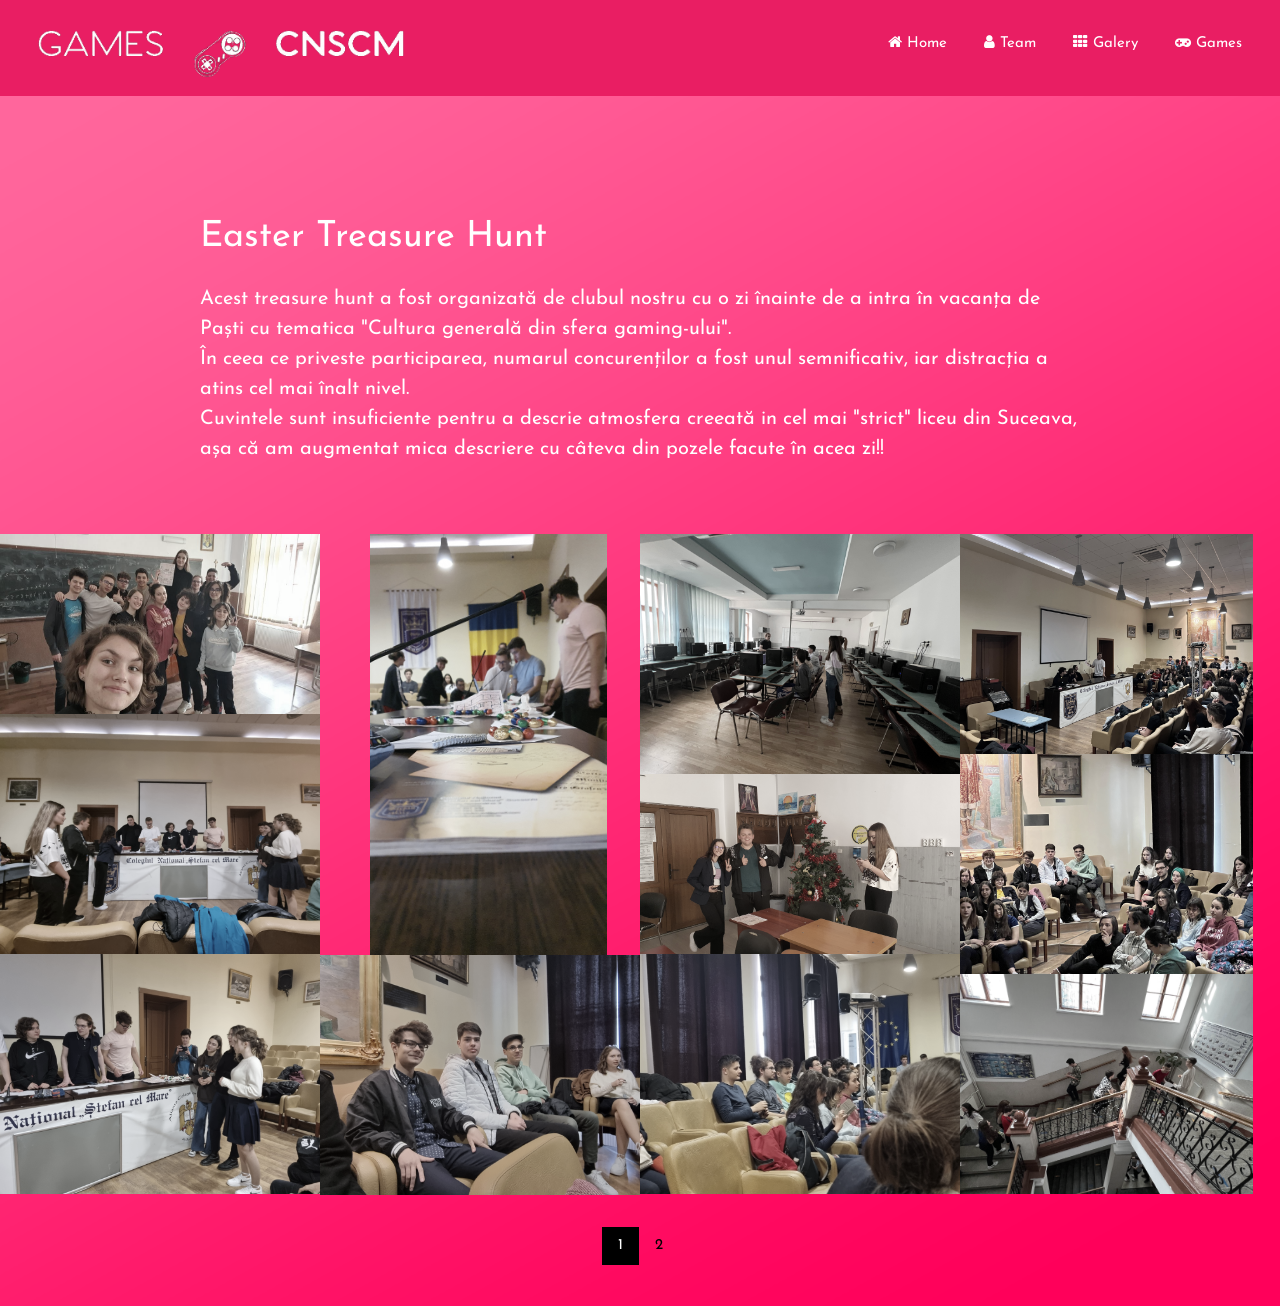
<file: galery.html>
<!DOCTYPE html>
<html lang="en">
  <head>
    <meta charset="utf-8" />
    <meta name="viewport" content="width=device-width, initial-scale=1" />
    <link rel="stylesheet" href="https://www.w3schools.com/w3css/4/w3.css">
    <link rel="stylesheet" href="https://fonts.googleapis.com/css?family=Syne"/>
    <link rel="stylesheet" href="https://fonts.googleapis.com/css?family=Raleway">
    <link href="https://fonts.googleapis.com/css?family=Josefin+Sans" rel="stylesheet">
    <link rel="stylesheet" href="https://cdnjs.cloudflare.com/ajax/libs/font-awesome/4.7.0/css/font-awesome.min.css">
	<link rel="stylesheet" href="https://www.w3schools.com/lib/w3-colors-2021.css">
	<link rel="stylesheet" href="https://cdnjs.cloudflare.com/ajax/libs/font-awesome/4.7.0/css/font-awesome.min.css">
    <title>Games && Apps CNSCM Gallery</title>
    
    <style>
body {
        background-image: url(altepoze/rozaliuu.png); /* The image used for background*/
        background-repeat: no-repeat; /* Do not repeat the image */
        background-position: center; /* Center the image */
        background-size: cover; /* Resize the background image to cover the entire container */
        font-family: "Josefin Sans", sans-serif;
        box-sizing: border-box;
      }
.container-fluid{
  height: 100%;
  margin: 0;
  padding: 0;
  width: 100%;
  background: #FFF;
}

/* navbar */
nav{
  color: #FFF;
  float: right;
  margin:30px 90px;
  margin-bottom: 10px;
}
nav ul{
  list-style: none;
}
nav ul li {
  float: left;
  transition: .3s;
}
nav ul li a{
  text-decoration: none;
  color: #EFEEF5;
  transition: .5;
  font-size: 15px;
  margin-left:16px;
}
nav ul li:hover a{
  text-decoration: none;
  color: #591BC5;;
}
nav ul li:hover{
  height: 45px;
  padding-top: 30px;
  margin-top: -30px;
 background: #EFEEF5;
  text-decoration: none;
  transform: skew(15deg);
}
/* Logo */
.logo{
  width: 35px;
  height: 35px;
  margin-top: 25px;
  margin-left: 80px;
  float: left;
}
.logo span{
  color: #FFFFFF;
  font-size: 100%;
  line-height: 1.4;
  padding-left: 5px;
  font-weight: bold;
}
.imglogo {
  width: 80%;
  margin-top: 12px;
  margin-left: 20px;

  padding: 18px;
}

.divmarginsus {
  margin-top: 25px;
  margin-right: 22px;
}

.sidebarmargin {
  margin: 0;
}

.margintopforlines {
  margin-top: 22px;
}

.colorformenu {
  color: white;
}

.spacebetweenlogos {
    padding-right: 10px;
    padding-left: 10px;
}

.textpaddingupdown {
    padding-top: 10px;
    padding-bottom: 10px;
}
    </style>
  </head>

<body>
<div class="w3-top w3-pink">
  <div class="w3-nav-bar w3-card" id="myNavbar">
    <div class="w3-left w3-bar-item">
      <a href="index.html" class="w3-bar-item">
        <img src="altepoze/logo.png" class = "imglogo">
      </a>

      <a href="javascript:void(0)" class="w3-bar-item w3-button w3-right w3-hide-large w3-hide-medium colorformenu margintopforlines" onclick="w3_open()">
        <i class="fa fa-bars"></i>
      </a>
    </div>

    <!-- Right-sided navbar links -->
    <div class="w3-right w3-hide-small w3-bar-item divmarginsus colorformenu">
      <a href="index.html" class="w3-bar-item w3-button"><i class="fa fa-home"></i> Home</a>
      <a href="team.html" class="w3-bar-item w3-button"><i class="fa fa-user"></i> Team</a>
      <a href="galery.html" class="w3-bar-item w3-button"><i class="fa fa-th"></i> Galery</a>
      <a href="games.html" class="w3-bar-item w3-button"><i class="fa fa-gamepad"></i> Games</a>
    </div>
    <!-- Hide right-floated links on small screens and replace them with a menu icon -->
  </div>
</div>

<!-- Sidebar on small screens when clicking the menu icon -->
<nav class="w3-sidebar w3-bar-block w3-black w3-card w3-animate-left w3-hide-medium w3-hide-large sidebarmargin" style="display:none" id="mySidebar">
  <a href="javascript:void(0)" onclick="w3_close()" class="w3-bar-item w3-animate-right w3-button w3-large w3-padding-16">Close ×</a>
  <a href="index.html" class="w3-bar-item w3-button"><i class="fa fa-home"></i> Home</a>
  <a href="team.html" class="w3-bar-item w3-button"><i class="fa fa-user"></i> Team</a>
  <a href="galery.html" class="w3-bar-item w3-button"><i class="fa fa-th"></i> Galery</a>
  <a href="games.html" class="w3-bar-item w3-button"><i class="fa fa-gamepad"></i> Games</a>
</nav>    
    

<!-- !PAGE CONTENT! -->

<div class="container colorformenu" style="padding-top: 200px; padding-left:200px; padding-right:200px; font-size:20px;"> 
  <h1 style="font-family: Josefin Sans;">Easter Treasure Hunt</h1>
  <p>Acest treasure hunt a fost organizată de clubul nostru cu o zi înainte de a intra în vacanța de Paști cu tematica "Cultura generală din sfera gaming-ului".
  <br> În ceea ce priveste participarea, numarul concurenților a fost unul semnificativ, iar distracția a atins cel mai înalt nivel.
  <br> Cuvintele sunt insuficiente pentru a descrie atmosfera creeată in cel mai "strict" liceu din Suceava, așa că am augmentat mica descriere cu câteva din pozele facute în acea zi!!</p>
</div>


<div class="w3-main w3-content" style="max-width:1600px; margin-top:70px;">
  
  <!-- Photo grid -->
  <div class="w3-row w3-grayscale-min">
    <div class="w3-quarter">
      <img src="poze_galerie/IMG_20220414_195537_894.jpg" style="width:100%" onclick="onClick(this)" alt="Our team">
      <img src="poze_galerie/20220414_181538.jpg" style="width:100%" onclick="onClick(this)" >
      <img src="poze_galerie/20220414_181520.jpg" style="width:100%" onclick="onClick(this)" >
   </div>
    
   <div class="w3-quarter">
      <img src="poze_galerie/20220414_174206.jpg" style="width:74%;margin-left:50px" onclick="onClick(this)" >
      <img src="poze_galerie/20220414_154314.jpg" style="width:100%" onclick="onClick(this)" >
    </div>
    
    <div class="w3-quarter">
      <img src="poze_galerie/278436988_390475959607024_6838678839239286526_n.jpg" style="width:100%" onclick="onClick(this)" >
      <img src="poze_galerie/20220414_161429.jpg" style="width:100%" onclick="onClick(this)" >
      <img src="poze_galerie/20220414_154302.jpg" style="width:100%" onclick="onClick(this)" >
    </div>

    <div class="w3-quarter">
      <img src="poze_galerie/278164070_730132121317290_6541402850970958441_n.jpg" style="width:91.7%" onclick="onClick(this)" >
      <img src="poze_galerie/277832938_1062345750982460_626895937024028363_n.jpg" style="width:91.7%" onclick="onClick(this)" >
      <img src="poze_galerie/278072234_694349058660369_8736730713777789137_n.jpg" style="width:91.7%" onclick="onClick(this)" >
    </div>
  </div>

  <!-- Pagination -->
  <div class="w3-center w3-padding-32">
    <div class="w3-bar">
      <a href="#" class="w3-bar-item w3-black w3-button">1</a>
      <a href="galery2.html" class="w3-bar-item w3-button w3-hover-black">2</a>
    </div>
  </div>
  
  <!-- Modal for full size images on click-->
  <div id="modal01" class="w3-modal w3-black" style="padding-top:0" onclick="this.style.display='none'">
    <span class="w3-button w3-black w3-xlarge w3-display-topright">×</span>
    <div class="w3-modal-content w3-animate-zoom w3-center w3-transparent w3-padding-64">
      <img id="img01" class="w3-image">
      <p id="caption"></p>
    </div>
  </div>
  
<!-- End page content -->
</div>

<script>
// Script to open and close sidebar
function w3_open() {
  document.getElementById("mySidebar").style.display = "block";
  document.getElementById("myOverlay").style.display = "block";
}

function w3_close() {
  document.getElementById("mySidebar").style.display = "none";
  document.getElementById("myOverlay").style.display = "none";
}

// Modal Image Gallery
function onClick(element) {
  document.getElementById("img01").src = element.src;
  document.getElementById("modal01").style.display = "block";
  var captionText = document.getElementById("caption");
  captionText.innerHTML = element.alt;
}

</script>


</body>
</html>
</file>
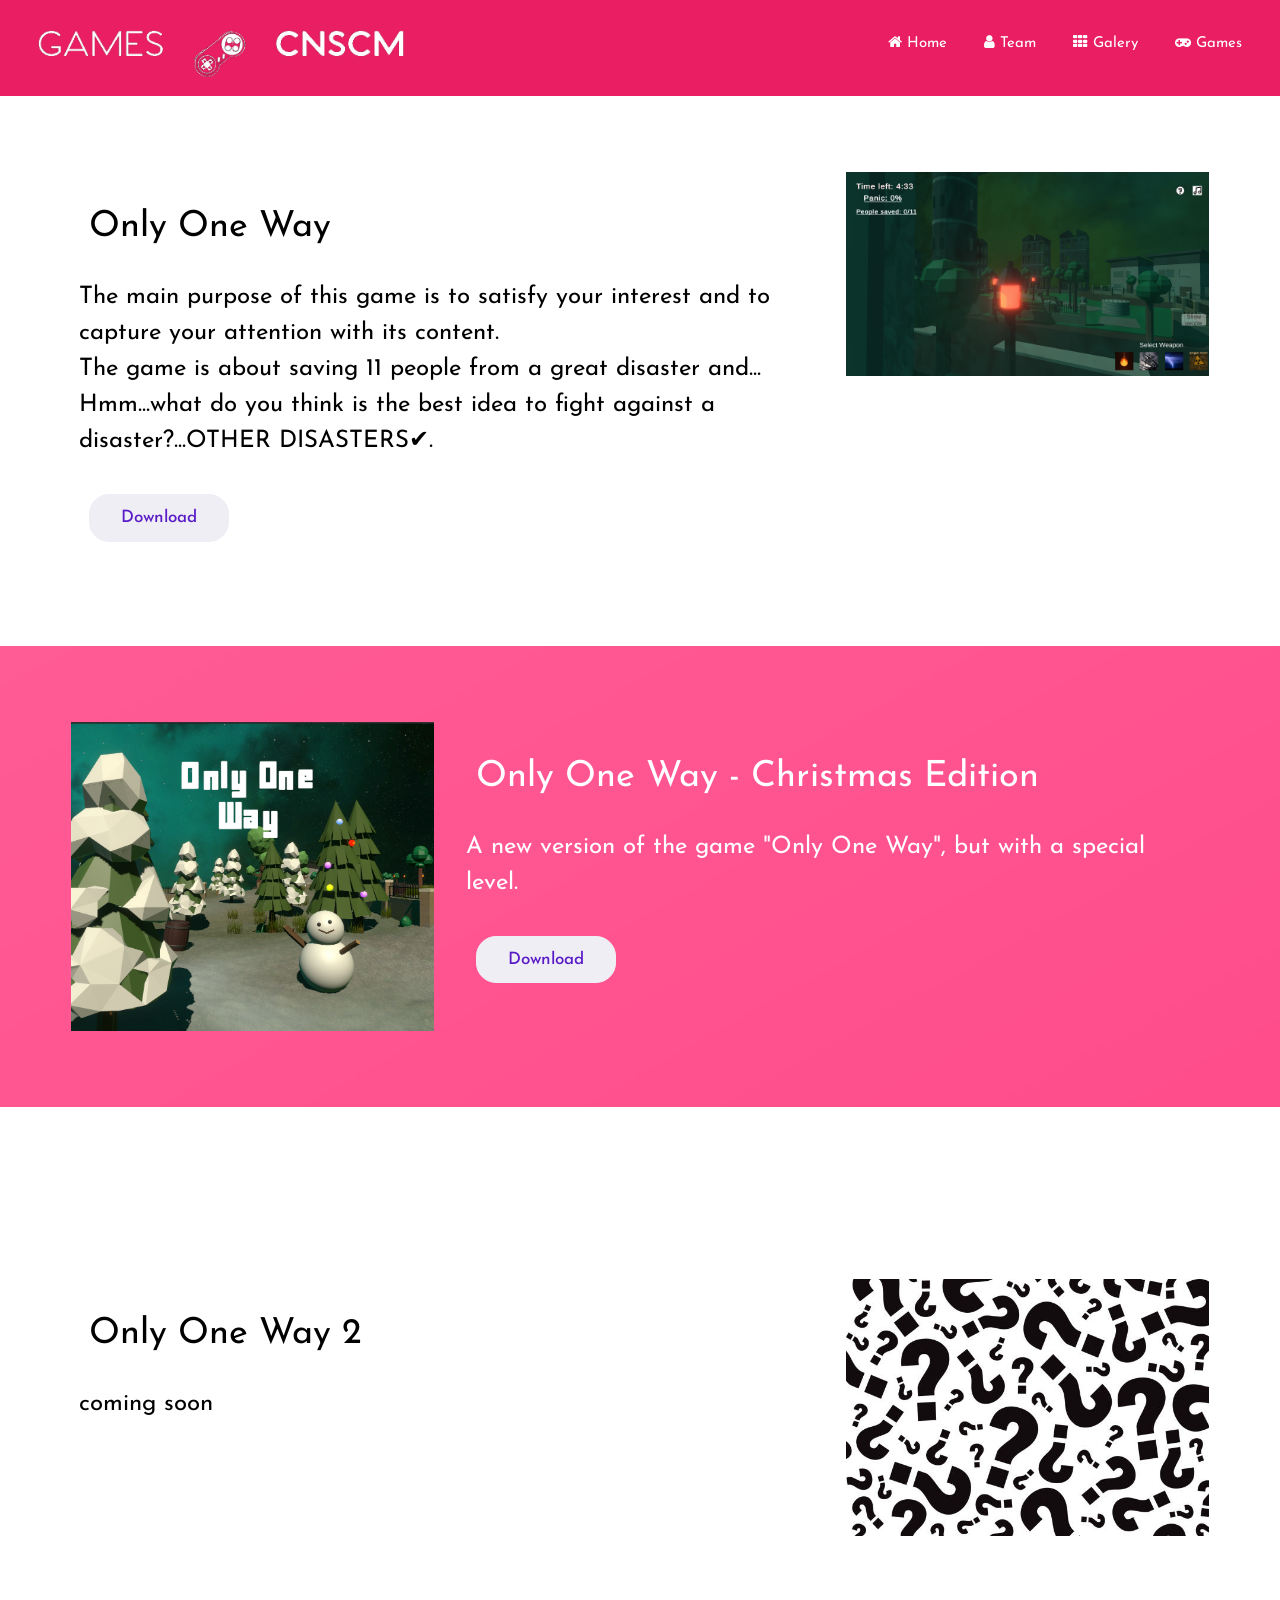
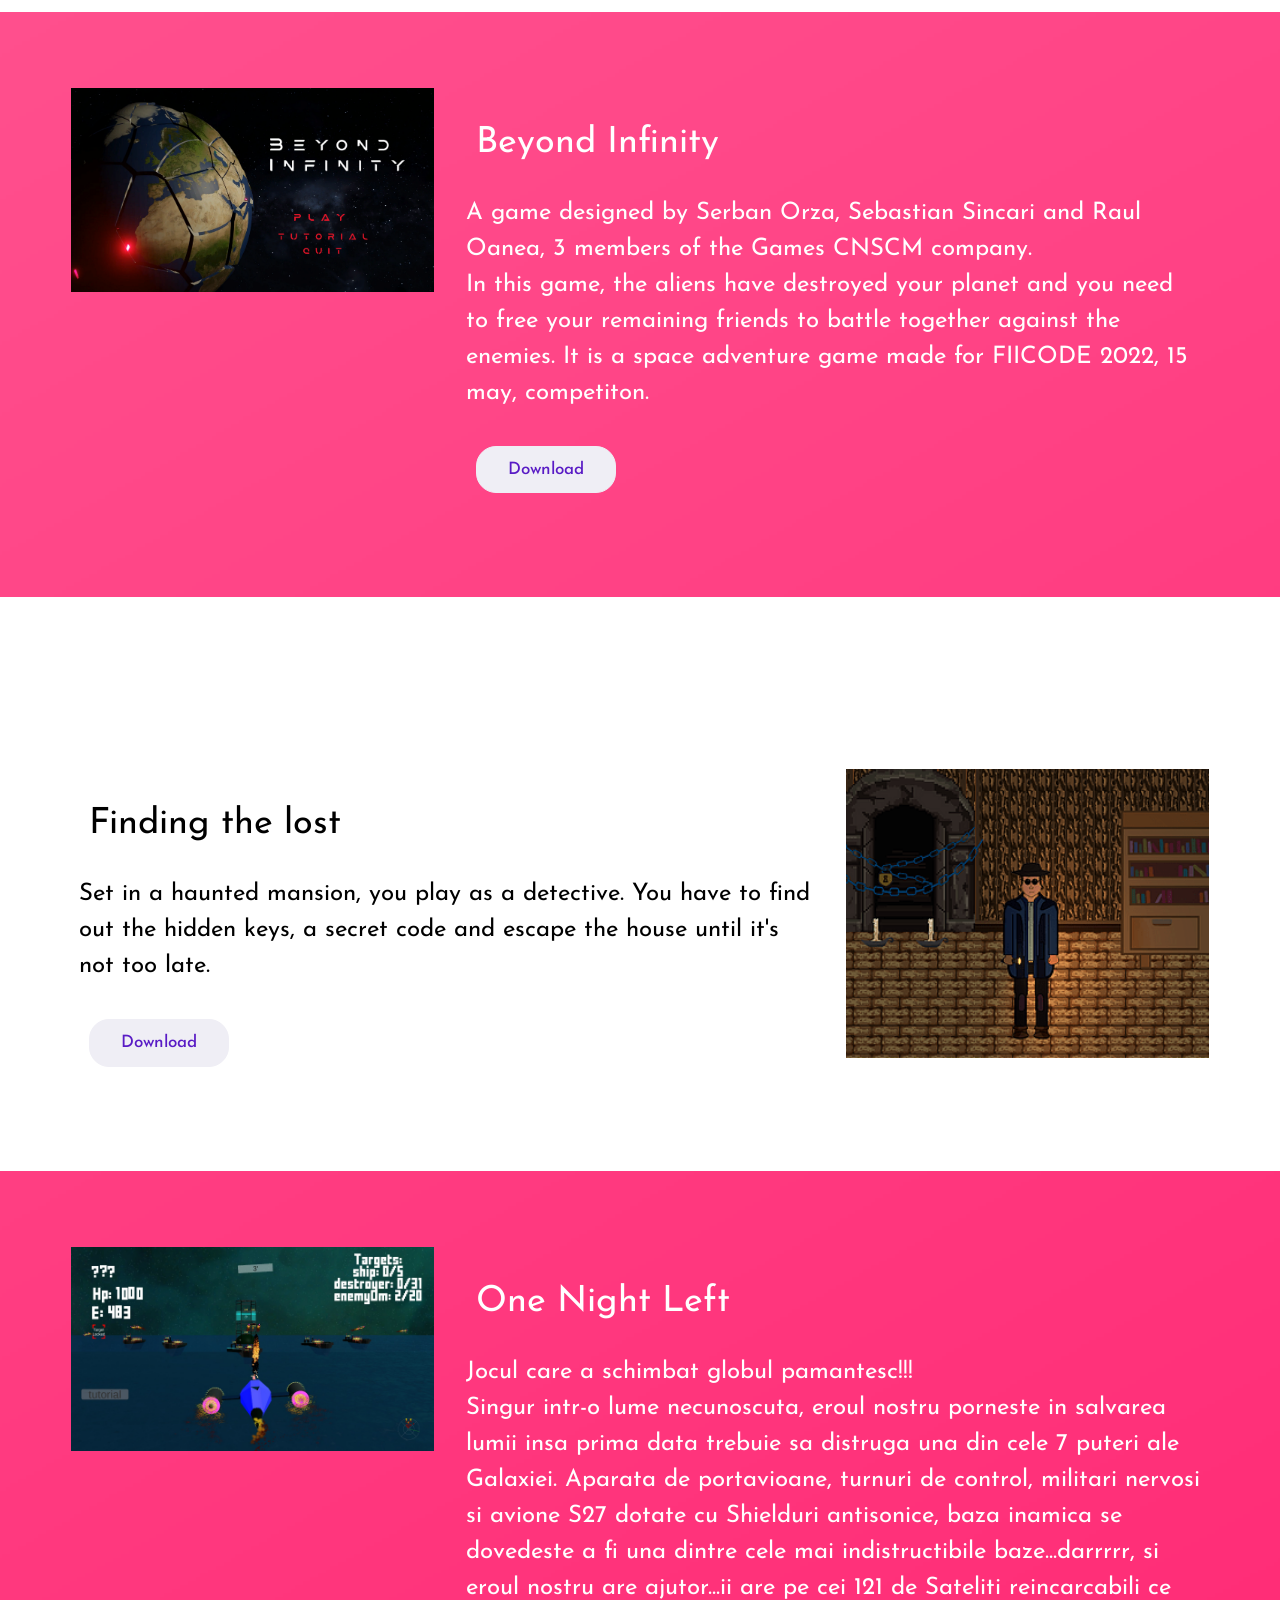
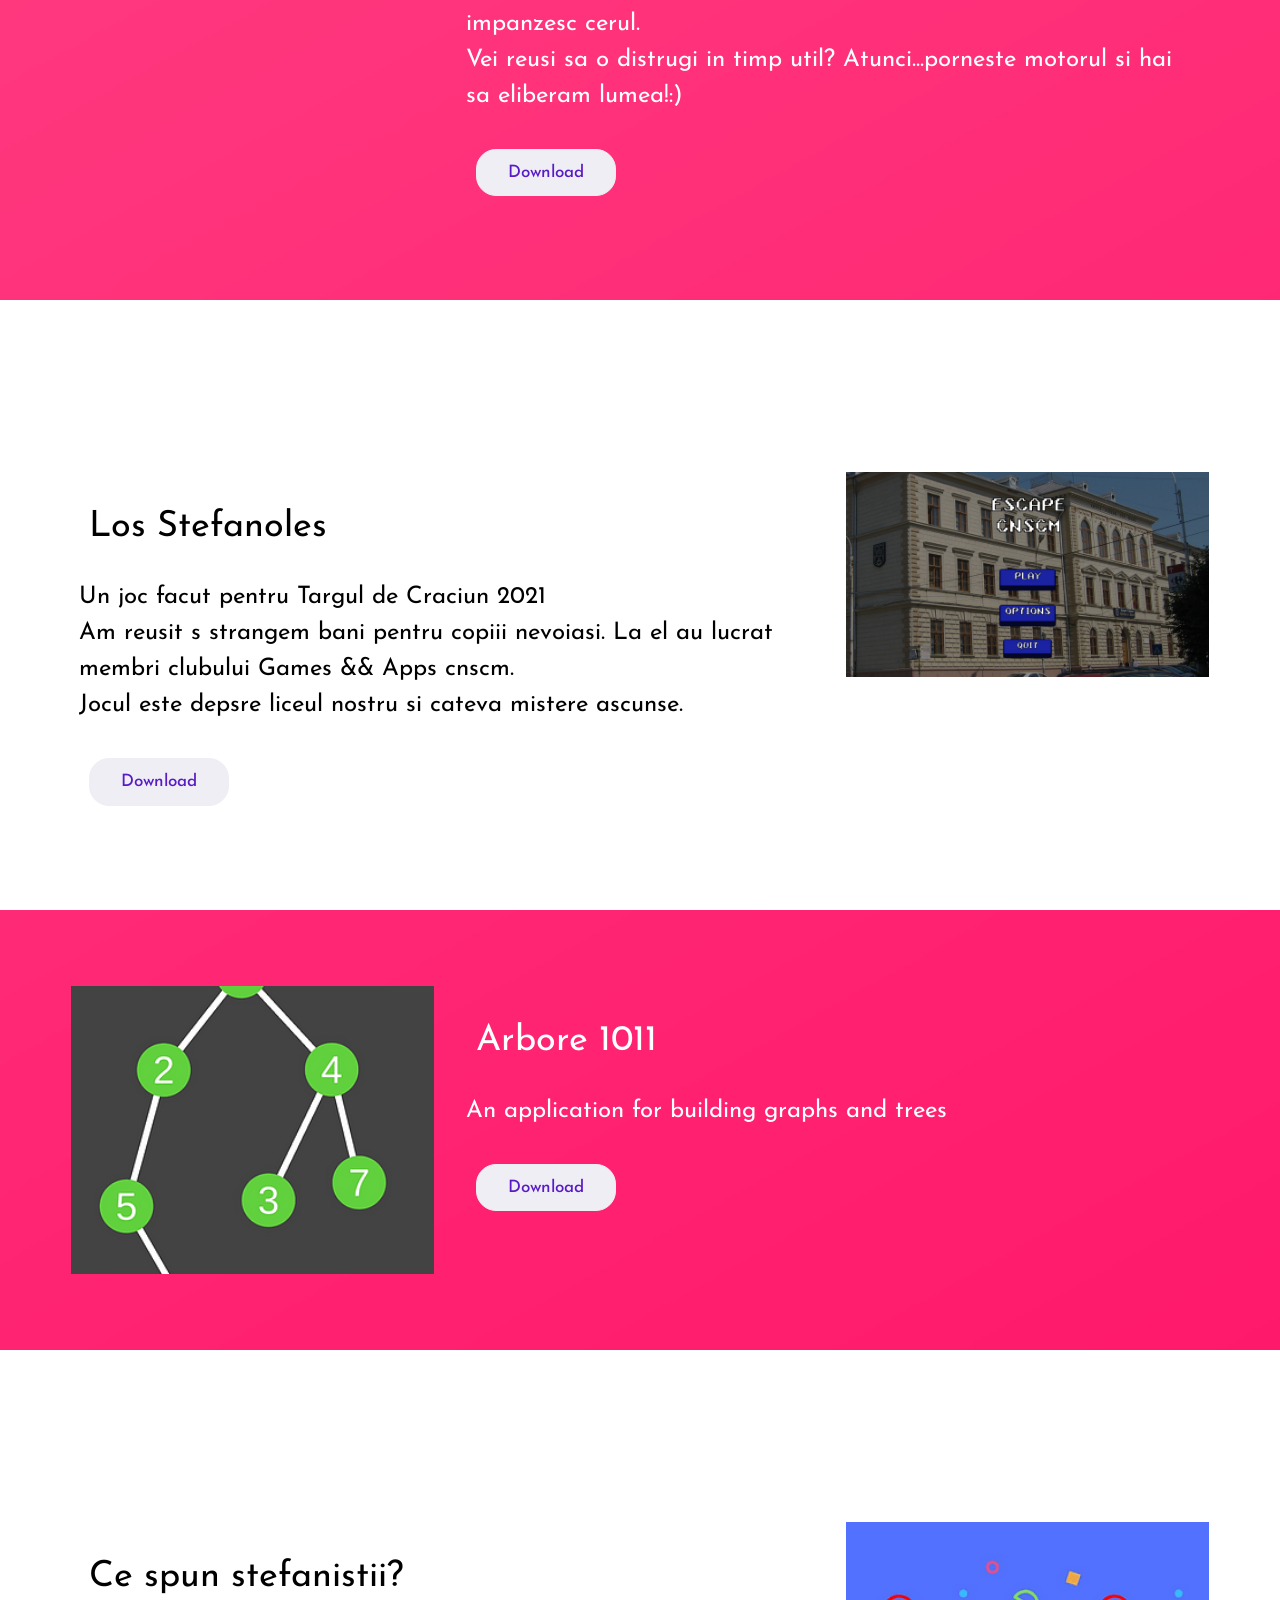
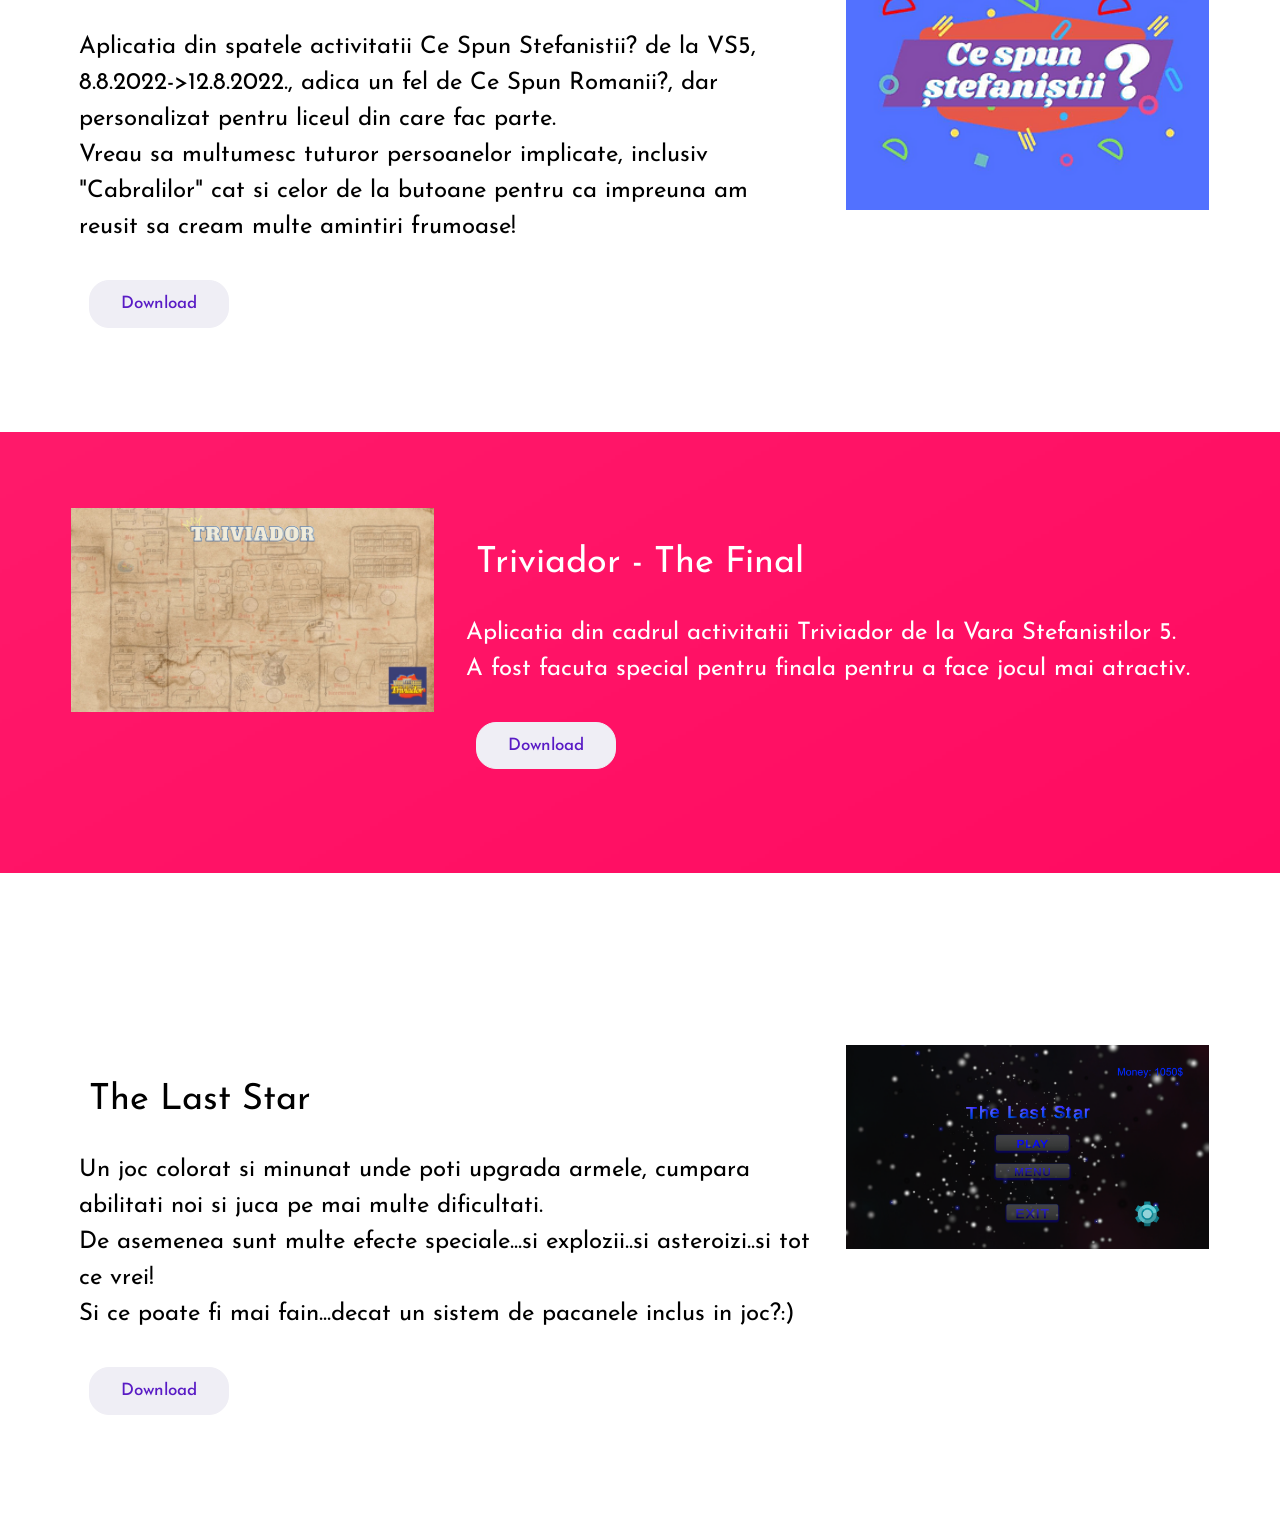
<file: games.html>
<!DOCTYPE html>
<html lang="en">
  <head>
    <meta charset="utf-8" />
    <meta name="viewport" content="width=device-width, initial-scale=1" />
    <link rel="stylesheet" href="https://www.w3schools.com/w3css/4/w3.css" />
    <link rel="stylesheet" href="https://fonts.googleapis.com/css?family=Syne"/>
    <link rel="stylesheet" href="https://fonts.googleapis.com/css?family=Raleway">
    <link href="https://fonts.googleapis.com/css?family=Josefin+Sans" rel="stylesheet">
    <link rel="stylesheet" href="https://cdnjs.cloudflare.com/ajax/libs/font-awesome/4.7.0/css/font-awesome.min.css">
    <title>Games && Apps CNSCM</title>
    <link rel="icon" type="image/x-icon" href="altepoze/favicon.ico">
    
    <style>

      body {
        background-image: url(altepoze/rozaliuu.png); /* The image used for background*/
        background-repeat: no-repeat; /* Do not repeat the image */
        background-position: center; /* Center the image */
        background-size: cover; /* Resize the background image to cover the entire container */
        font-family: "Josefin Sans", sans-serif;
        box-sizing: border-box;
      }

/* aici se baga butoanele */
button{
  width: 140px;
  margin:20px 10px;
  color: #591BC5;
  font-size: 17px;
  border:1px solid #EFEEF5;
  font-weight: 500;
  background: #EFEEF5;
  border-radius: 20px;
  padding: 10px;
  cursor:pointer;
  transition: .3s;
}
button:hover{
  border-radius: 0;
}



/* Float four columns side by side */
.column {
  float: left;
  width: 25%;
  padding: 0 10px;
}

/*adaug aici ce am pus nou*/
.container {
  padding: 64px;
}

.column-66 {
  float: left;
  width: 66.66666%;
  padding: 20px;
}

/* 1/3 column */
.column-33 {
  float: left;
  width: 33.33333%;
  padding: 20px;
}

/* Remove extra left and right margins, due to padding */
.row {margin: 0 -5px;}

/* Clear floats after the columns */
.row:after {
  content: "";
  display: table;
  clear: both;
}

/* Responsive columns */
@media screen and (max-width: 600px) {
  .column {
    width: 100%;
    display: block;
    margin-bottom: 20px;
  }
    .column-66,
  .column-33 {
    width: 100%;
    text-align: center;
  }
  img {
    margin: auto;
  }
}

.responsive {
  width: 100%;
  max-width: 463px;
  height: auto;
}


//de aici e background si navbar

.container-fluid{
  height: 100%;
  margin: 0;
  padding: 0;
  width: 100%;
  background: #FFF;
}

/* navbar */
nav{
  color: #FFF;
  float: right;
  margin:30px 90px;
  margin-bottom: 10px;
}
nav ul{
  list-style: none;
}
nav ul li {
  float: left;
  transition: .3s;
}
nav ul li a{
  text-decoration: none;
  color: #EFEEF5;
  transition: .5;
  font-size: 15px;
  margin-left:16px;
}
nav ul li:hover a{
  text-decoration: none;
  color: #591BC5;;
}
nav ul li:hover{
  height: 45px;
  padding-top: 30px;
  margin-top: -30px;
 background: #EFEEF5;
  text-decoration: none;
  transform: skew(15deg);
}
/* Logo */
.logo{
  width: 35px;
  height: 35px;
  margin-top: 25px;
  margin-left: 80px;
  float: left;
}
.logo span{
  color: #FFFFFF;
  font-size: 100%;
  line-height: 1.4;
  padding-left: 5px;
  font-weight: bold;
}
.imglogo {
  width: 80%;
  margin-top: 12px;
  margin-left: 20px;

  padding: 18px;
}

.divmarginsus {
  margin-top: 25px;
  margin-right: 22px;
}

.sidebarmargin {
  margin: 0;
}

.margintopforlines {
  margin-top: 22px;
}

.colorformenu {
  color: white;
}

.colorformenublack {
  color: black;
}

h1 {
  padding: 10px;
}
    </style>
  </head>

<body>

<div class="w3-top w3-pink">
  <div class="w3-nav-bar w3-card" id="myNavbar">
    <div class="w3-left w3-bar-item">
      <a href="index.html" class="w3-bar-item">
        <img src="altepoze/logo.png" class = "imglogo">
      </a>

      <a href="javascript:void(0)" class="w3-bar-item w3-button w3-right w3-hide-large w3-hide-medium colorformenu margintopforlines" onclick="w3_open()">
        <i class="fa fa-bars"></i>
      </a>
    </div>

    <!-- Right-sided navbar links -->
    <div class="w3-right w3-hide-small w3-bar-item divmarginsus colorformenu">
      <a href="index.html" class="w3-bar-item w3-button"><i class="fa fa-home"></i> Home</a>
      <a href="team.html" class="w3-bar-item w3-button"><i class="fa fa-user"></i> Team</a>
      <a href="galery.html" class="w3-bar-item w3-button"><i class="fa fa-th"></i> Galery</a>
      <a href="games.html" class="w3-bar-item w3-button"><i class="fa fa-gamepad"></i> Games</a>
    </div>
    <!-- Hide right-floated links on small screens and replace them with a menu icon -->
  </div>
</div>

<!-- Sidebar on small screens when clicking the menu icon -->
<nav class="w3-sidebar w3-bar-block w3-black w3-card w3-animate-left w3-hide-medium w3-hide-large sidebarmargin" style="display:none" id="mySidebar">
  <a href="javascript:void(0)" onclick="w3_close()" class="w3-bar-item w3-animate-right w3-button w3-large w3-padding-16">Close ×</a>
  <a href="index.html" class="w3-bar-item w3-button"><i class="fa fa-home"></i> Home</a>
  <a href="team.html" class="w3-bar-item w3-button"><i class="fa fa-user"></i> Team</a>
  <a href="galery.html" class="w3-bar-item w3-button"><i class="fa fa-th"></i> Galery</a>
  <a href="games.html" class="w3-bar-item w3-button"><i class="fa fa-gamepad"></i> Games</a>
</nav>


<!-- header -->

 <!-- de aici vin cardurile -->
<div class="container colorformenublack w3-white" style="padding-top: 160px">
  <div class="row">
    <div class="column-66">
      <h1 style="font-family: Josefin Sans">Only One Way</h1>
      <p><span style="font-size:24px">The main purpose of this game is to satisfy your interest and to capture your attention with its content.<br>The game is about saving 11 people from a great disaster and...<br>Hmm...what do you think is the best idea to fight against  a disaster?...OTHER DISASTERS✔.</span> </p>
      <a target="_self" href="https://serban-orza.itch.io/only-one-way"><button>Download</button></a>
    </div>
    <div class="column-33" style="padding: 12px">
        <img src="poze_jocuri/onlyoneway.png" class="responsive">
    </div>
  </div>
</div>

<div class="container colorformenu">
  <div class="row">
    <div class="column-33" style="padding: 12px">
        <img src="poze_jocuri/onlyonewayxmas.png" class="responsive">
    </div>

    <div class="column-66">
      <h1 style="font-family: Josefin Sans">Only One Way - Christmas Edition</h1>
      <p><span style="font-size:24px">A new version of the game "Only One Way", but with a special level.</span></p>
      <a target="_self" href="https://serban-orza.itch.io/only-one-way-christmas-edition"><button>Download</button></a>
    </div>
  </div>
</div>

<div class="container colorformenublack w3-white" style="padding-top: 160px">
  <div class="row">
    <div class="column-66">
      <h1 style="font-family: Josefin Sans">Only One Way 2</h1>
      <p><span style="font-size:24px">coming soon</span></p>
    </div>
    <div class="column-33" style="padding: 12px">
        <img src="poze_jocuri/comingsoon.jpg" class="responsive">
    </div>
  </div>
</div>

<div class="container colorformenu">
  <div class="row">
    <div class="column-33" style="padding: 12px">
        <img src="poze_jocuri/beyondinfinity.png" class="responsive">
    </div>

    <div class="column-66">
      <h1 style="font-family: Josefin Sans">Beyond Infinity</h1>
      <p><span style="font-size:24px">A game designed by Serban Orza, Sebastian Sincari and Raul Oanea, 3 members of the Games CNSCM company.<br>In this game, the aliens have destroyed your planet and you need to free your remaining friends to battle together against the enemies. It is a space adventure game made for FIICODE 2022, 15 may, competiton.</span></p>
      <a target="_self" href="https://serban-orza.itch.io/beyond-infinity"><button>Download</button></a>
    </div>
  </div>
</div>

<div class="container colorformenublack w3-white" style="padding-top: 160px">
  <div class="row">
    <div class="column-66">
      <h1 style="font-family: Josefin Sans">Finding the lost</h1>
      <p><span style="font-size:24px">Set in a haunted mansion, you play as a detective. You have to find out the hidden keys, a secret code and escape the house until it's not too late.</span></p>
      <a target="_self" href="https://serban-orza.itch.io/finding-the-lost"><button>Download</button></a>
    </div>
    <div class="column-33" style="padding: 12px">
        <img src="poze_jocuri/findingthelost.png" class="responsive">
    </div>
  </div>
</div>

<div class="container colorformenu">
  <div class="row">
    <div class="column-33" style="padding: 12px">
        <img src="poze_jocuri/onlyonenight.jpeg" class="responsive">
    </div>

    <div class="column-66">
      <h1 style="font-family: Josefin Sans">One Night Left</h1>
      <p><span style="font-size:24px">Jocul care a schimbat globul pamantesc!!!<br>Singur intr-o lume necunoscuta, eroul nostru porneste in salvarea lumii insa prima data trebuie sa distruga una din cele 7 puteri ale Galaxiei. Aparata de portavioane, turnuri de control, militari nervosi si avione S27 dotate cu Shielduri antisonice, baza inamica se dovedeste a fi una dintre cele mai indistructibile baze...darrrrr, si eroul nostru are ajutor...ii are pe cei 121 de Sateliti reincarcabili ce impanzesc cerul.<br>Vei reusi sa o distrugi in timp util? Atunci...porneste motorul si hai sa eliberam lumea!:)</span></p>
      <a target="_self" href="https://serban-orza.itch.io/one-night-left"><button>Download</button></a>
    </div>
  </div>
</div>

<div class="container colorformenublack w3-white" style="padding-top: 160px">
  <div class="row">
    <div class="column-66">
      <h1 style="font-family: Josefin Sans">Los Stefanoles</h1>
      <p><span style="font-size:24px">Un joc facut pentru Targul de Craciun 2021<br>Am reusit s strangem bani pentru copiii nevoiasi. La el au lucrat membri clubului Games && Apps cnscm.<br>Jocul este depsre liceul nostru si cateva mistere ascunse.</span></p>
      <a target="_self" href="https://serban-orza.itch.io/los-stefanoles"><button>Download</button></a>
    </div>
    <div class="column-33" style="padding: 12px">
        <img src="poze_jocuri/losstefanoles.jpeg" class="responsive">
    </div>
  </div>
</div>

<div class="container colorformenu">
  <div class="row">
    <div class="column-33" style="padding: 12px">
        <img src="poze_jocuri/arbore.png" class="responsive">
    </div>

    <div class="column-66">
      <h1 style="font-family: Josefin Sans">Arbore 1011 </h1>
      <p><span style="font-size:24px">An application for building graphs and trees</span></p>
      <a target="_self" href="https://serban-orza.itch.io/arbore-1011"><button>Download</button></a>
    </div>
  </div>
</div>

<div class="container colorformenublack w3-white" style="padding-top: 160px">
  <div class="row">
    <div class="column-66">
      <h1 style="font-family: Josefin Sans">Ce spun stefanistii?</h1>
      <p><span style="font-size:24px">Aplicatia din spatele activitatii Ce Spun Stefanistii? de la VS5, 8.8.2022->12.8.2022., adica un fel de Ce Spun Romanii?, dar personalizat pentru liceul din care fac parte.<br>Vreau sa multumesc tuturor persoanelor implicate, inclusiv "Cabralilor" cat si celor de la butoane pentru ca impreuna am reusit sa cream multe amintiri frumoase!</span></p>
      <a target="_self" href="https://serban-orza.itch.io/ce-spun-stefanistii"><button>Download</button></a>
    </div>
    <div class="column-33" style="padding: 12px">
        <img src="poze_jocuri/cespunstefanistii.png" class="responsive">
    </div>
  </div>
</div>

<div class="container colorformenu">
  <div class="row">
    <div class="column-33" style="padding: 12px">
        <img src="poze_jocuri/triviador.jpeg" class="responsive">
    </div>

    <div class="column-66">
      <h1 style="font-family: Josefin Sans">Triviador - The Final</h1>
      <p><span style="font-size:24px">Aplicatia din cadrul activitatii Triviador de la Vara Stefanistilor 5.<br>A fost facuta special pentru finala pentru a face jocul mai atractiv.</span></p>
      <a target="_self" href="https://serban-orza.itch.io/triviador-finala-vs5"><button>Download</button></a>
    </div>
  </div>
</div>

<div class="container colorformenublack w3-white" style="padding-top: 160px">
  <div class="row">
    <div class="column-66">
      <h1 style="font-family: Josefin Sans">The Last Star</h1>
      <p><span style="font-size:24px">Un joc colorat si minunat unde poti upgrada armele, cumpara abilitati noi si juca pe mai multe dificultati.<br>De asemenea sunt multe efecte speciale...si explozii..si asteroizi..si tot ce vrei!<br>Si ce poate fi mai fain...decat un sistem de pacanele inclus in joc?:)</span></p>
      <a target="_self" href="https://serban-orza.itch.io/the-last-star"><button>Download</button></a>
    </div>
    <div class="column-33" style="padding: 12px">
        <img src="poze_jocuri/thelaststar.png" class="responsive">
    </div>
  </div>
</div>

</body>

<script>
  // Toggle between showing and hiding the sidebar when clicking the menu icon
var mySidebar = document.getElementById("mySidebar");

function w3_open() {
  if (mySidebar.style.display === 'block') {
    mySidebar.style.display = 'none';
  } else {
    mySidebar.style.display = 'block';
  }
}

// Close the sidebar with the close button
function w3_close() {
    mySidebar.style.display = "none";
}
  </script>

</html>
</file>
